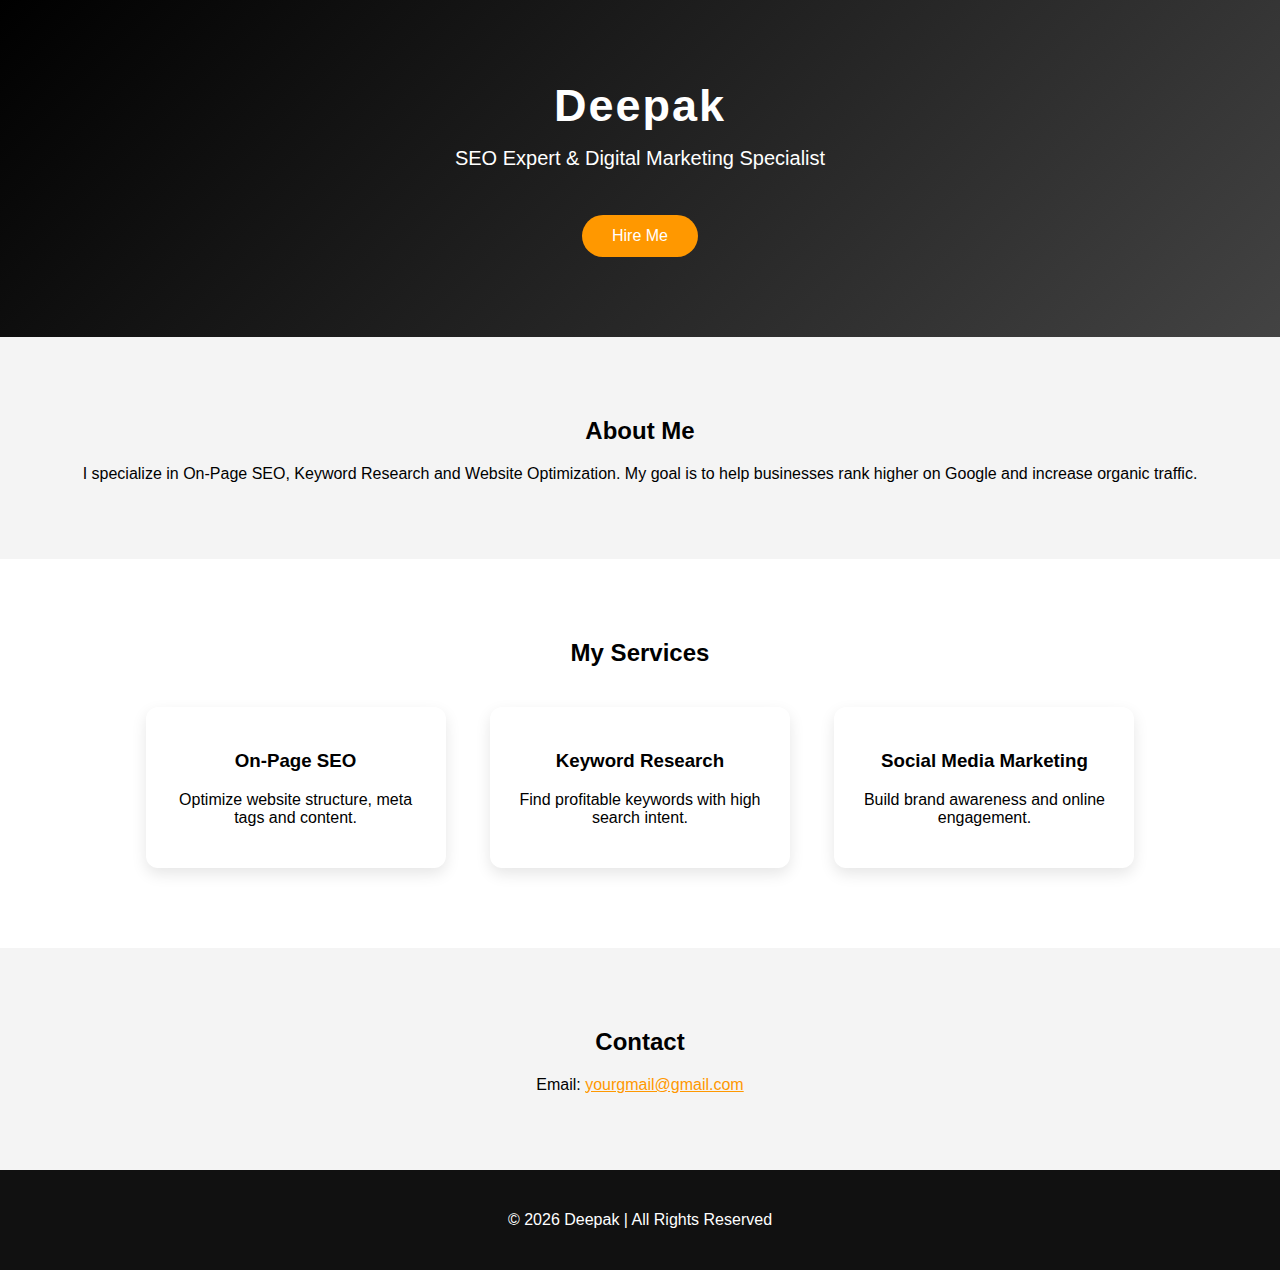
<file: index.html>
<!DOCTYPE html>
<html>
<head>
    <title>Deepak | SEO Expert & Digital Marketing Specialist</title>
    <meta name="description" content="Deepak is an SEO Expert helping businesses rank on Google and grow online.">
    <meta name="viewport" content="width=device-width, initial-scale=1.0">

    <style>
        body {
            margin: 0;
            font-family: Arial, sans-serif;
            background: #f4f4f4;
            scroll-behavior: smooth;
        }

        header {
            background: linear-gradient(135deg, #000000, #434343);
            color: white;
            padding: 80px 20px;
            text-align: center;
            animation: fadeIn 2s ease-in-out;
        }

        header h1 {
            margin: 0;
            font-size: 45px;
            letter-spacing: 2px;
        }

        header p {
            font-size: 20px;
            margin-top: 15px;
        }

        .btn {
            display: inline-block;
            margin-top: 25px;
            padding: 12px 30px;
            background: #ff9800;
            color: white;
            text-decoration: none;
            border-radius: 30px;
            transition: 0.3s;
        }

        .btn:hover {
            background: #e68900;
            transform: scale(1.1);
        }

        section {
            padding: 60px 20px;
            text-align: center;
            animation: fadeUp 1.5s ease-in-out;
        }

        .services {
            background: white;
        }

        .service-box {
            display: inline-block;
            width: 250px;
            margin: 20px;
            padding: 25px;
            background: #ffffff;
            box-shadow: 0 6px 15px rgba(0,0,0,0.1);
            border-radius: 12px;
            transition: 0.3s;
        }

        .service-box:hover {
            transform: translateY(-10px);
        }

        footer {
            background: #111;
            color: white;
            padding: 25px;
            text-align: center;
        }

        a {
            color: #ff9800;
        }

        @keyframes fadeIn {
            from { opacity: 0; }
            to { opacity: 1; }
        }

        @keyframes fadeUp {
            from { opacity: 0; transform: translateY(30px); }
            to { opacity: 1; transform: translateY(0); }
        }
    </style>
</head>

<body>

<header>
    <h1>Deepak</h1>
    <p>SEO Expert & Digital Marketing Specialist</p>
    <a href="mailto:yourgmail@gmail.com" class="btn">Hire Me</a>
</header>

<section>
    <h2>About Me</h2>
    <p>I specialize in On-Page SEO, Keyword Research and Website Optimization. 
       My goal is to help businesses rank higher on Google and increase organic traffic.</p>
</section>

<section class="services">
    <h2>My Services</h2>

    <div class="service-box">
        <h3>On-Page SEO</h3>
        <p>Optimize website structure, meta tags and content.</p>
    </div>

    <div class="service-box">
        <h3>Keyword Research</h3>
        <p>Find profitable keywords with high search intent.</p>
    </div>

    <div class="service-box">
        <h3>Social Media Marketing</h3>
        <p>Build brand awareness and online engagement.</p>
    </div>

</section>

<section>
    <h2>Contact</h2>
    <p>Email: <a href="mailto:yourgmail@gmail.com">yourgmail@gmail.com</a></p>
</section>

<footer>
    <p>© 2026 Deepak | All Rights Reserved</p>
</footer>

</body>
</html>
</file>
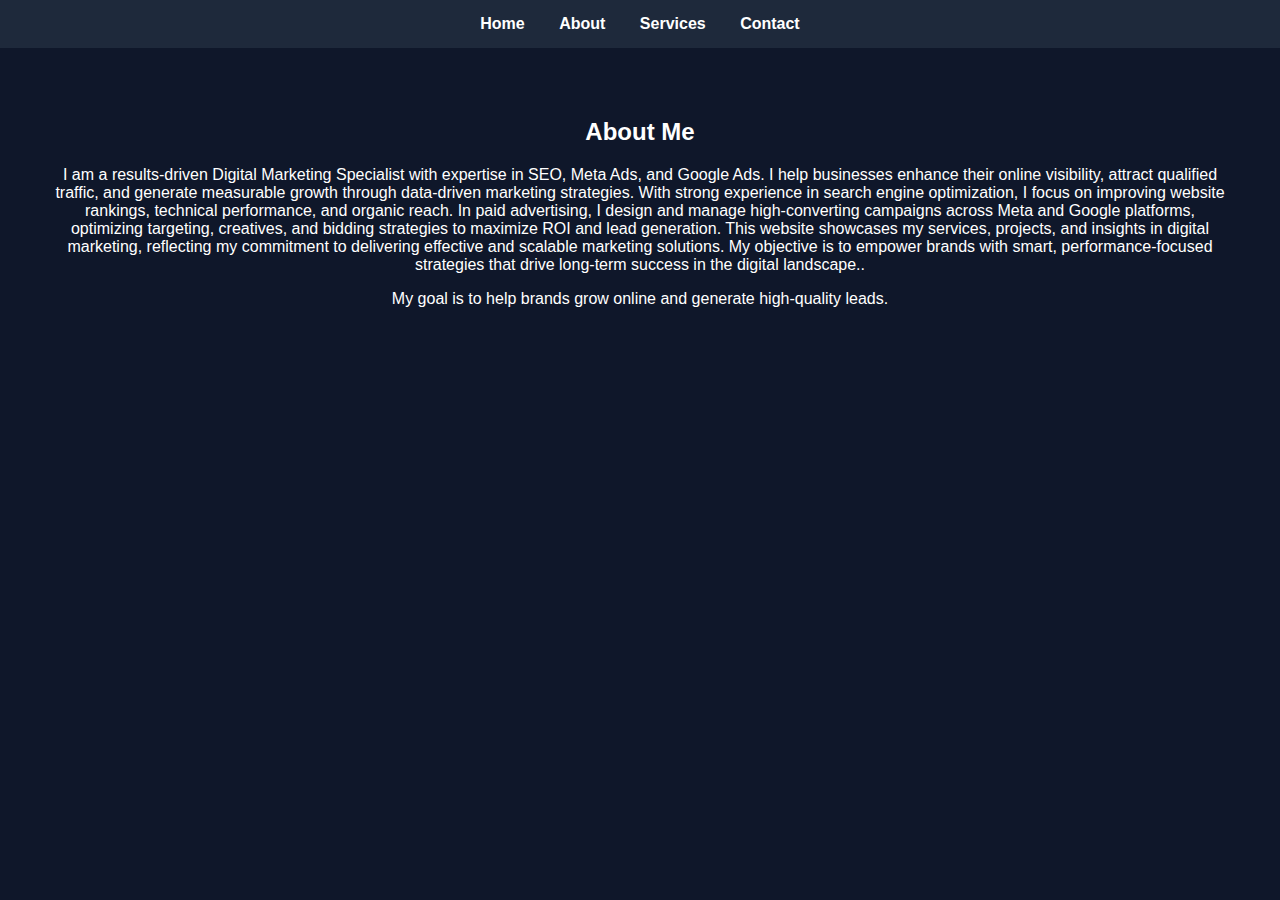
<file: about.html>
<!DOCTYPE html>
<html>
<head>
  <title>About | Deepak Saroha</title>
  <link rel="stylesheet" href="style.css">
</head>

<body>

<nav>
  <a href="index.html">Home</a>
  <a href="about.html">About</a>
  <a href="services.html">Services</a>
  <a href="contact.html">Contact</a>
</nav>

<section>
  <h2>About Me</h2>
  <p>I am a results-driven Digital Marketing Specialist with expertise in SEO, Meta Ads, and Google Ads. I help businesses enhance their online visibility, attract qualified traffic, and generate measurable growth through data-driven marketing strategies.

With strong experience in search engine optimization, I focus on improving website rankings, technical performance, and organic reach. In paid advertising, I design and manage high-converting campaigns across Meta and Google platforms, optimizing targeting, creatives, and bidding strategies to maximize ROI and lead generation.

This website showcases my services, projects, and insights in digital marketing, reflecting my commitment to delivering effective and scalable marketing solutions. My objective is to empower brands with smart, performance-focused strategies that drive long-term success in the digital landscape..</p>
  <p>My goal is to help brands grow online and generate high-quality leads.</p>
</section>

</body>
</html>
</file>
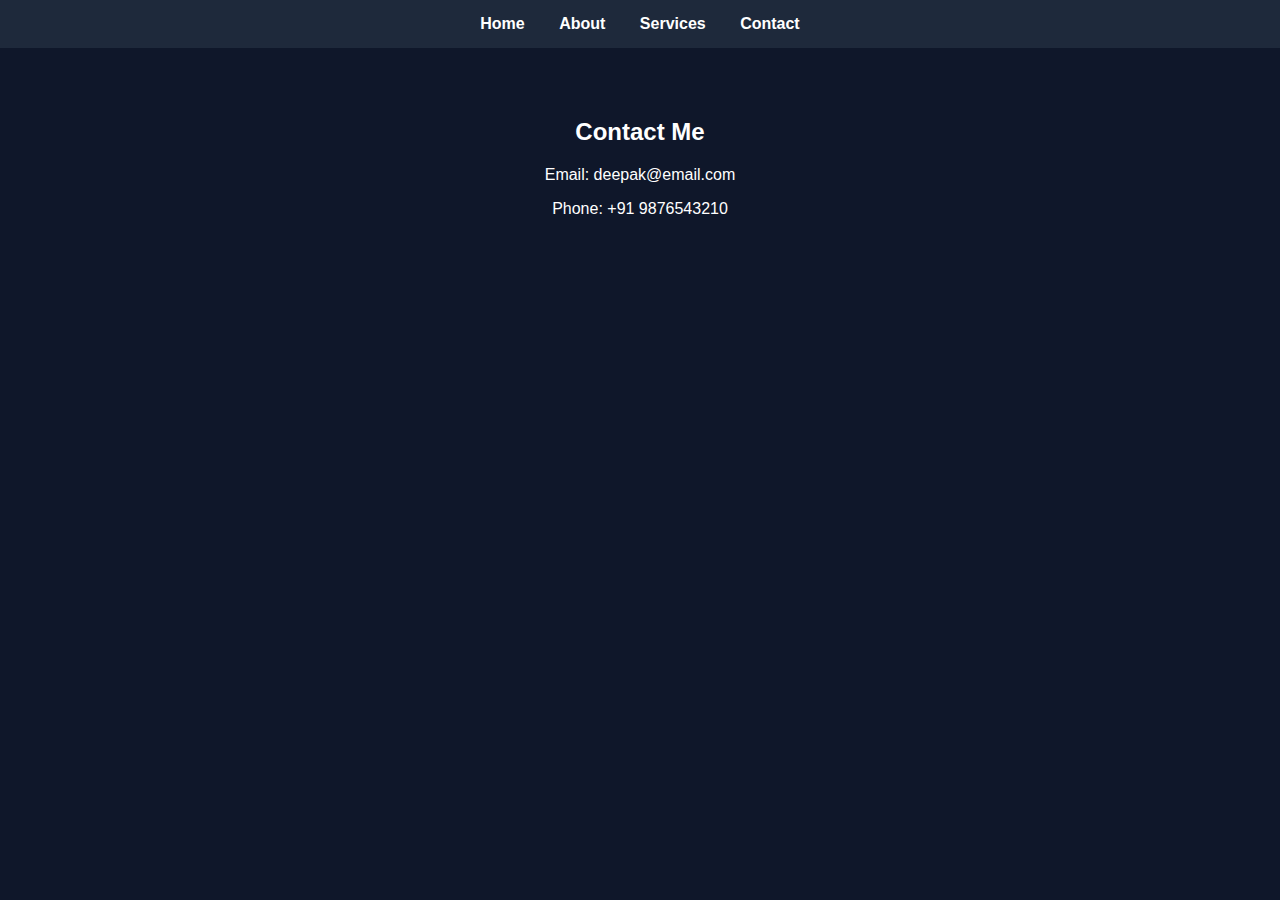
<file: contact.html>
<!DOCTYPE html>
<html>
<head>
  <title>Contact | Deepak Saroha</title>
  <link rel="stylesheet" href="style.css">
</head>

<body>

<nav>
  <a href="index.html">Home</a>
  <a href="about.html">About</a>
  <a href="services.html">Services</a>
  <a href="contact.html">Contact</a>
</nav>

<section>
  <h2>Contact Me</h2>
  <p>Email: deepak@email.com</p>
  <p>Phone: +91 9876543210</p>
</section>

</body>
</html>
</file>
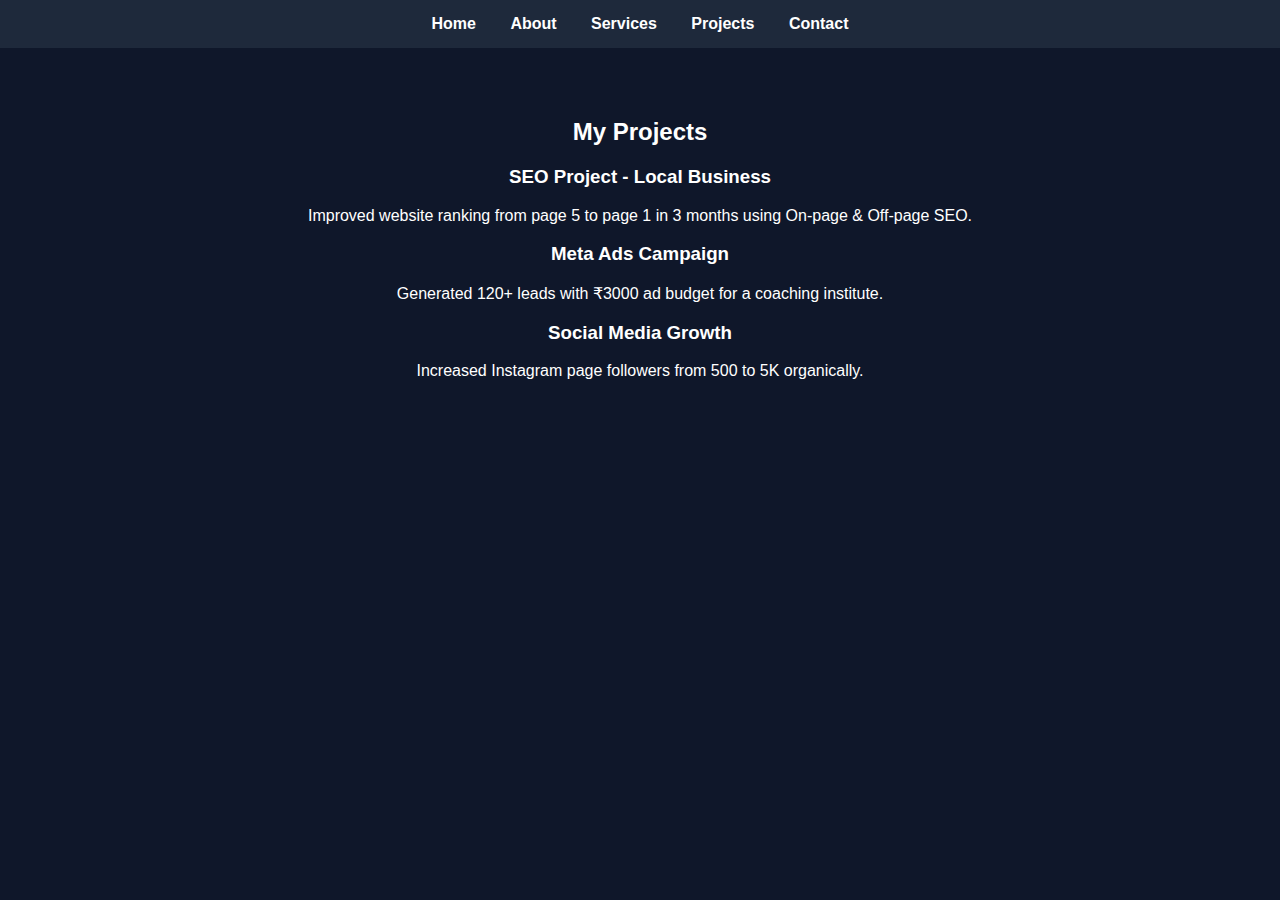
<file: project.html>
<!DOCTYPE html>
<html>
<head>
  <title>Projects | Deepak Saroha</title>
  <link rel="stylesheet" href="style.css">
</head>

<body>

<nav>
  <a href="index.html">Home</a>
  <a href="about.html">About</a>
  <a href="services.html">Services</a>
  <a href="projects.html">Projects</a>
  <a href="contact.html">Contact</a>
</nav>

<section>
  <h2>My Projects</h2>

  <h3>SEO Project - Local Business</h3>
  <p>Improved website ranking from page 5 to page 1 in 3 months using On-page & Off-page SEO.</p>

  <h3>Meta Ads Campaign</h3>
  <p>Generated 120+ leads with ₹3000 ad budget for a coaching institute.</p>

  <h3>Social Media Growth</h3>
  <p>Increased Instagram page followers from 500 to 5K organically.</p>

</section>

</body>
</html>
</file>
<file: style.css>
body {
  margin: 0;
  font-family: Arial, sans-serif;
  background-color: #0f172a;
  color: white;
  text-align: center;
}

header {
  padding: 50px;
  background: linear-gradient(45deg, #1e293b, #0f172a);
}

nav {
  background: #1e293b;
  padding: 15px;
}

nav a {
  color: white;
  margin: 15px;
  text-decoration: none;
  font-weight: bold;
}

nav a:hover {
  color: #38bdf8;
}

section {
  padding: 50px;
}

button {
  padding: 12px 25px;
  background: #38bdf8;
  border: none;
  color: white;
  font-size: 16px;
  cursor: pointer;
  border-radius: 5px;
}

button:hover {
  background: #0ea5e9;
}

footer {
  padding: 20px;
  background: #1e293b;
  margin-top: 50px;
}
</file>
